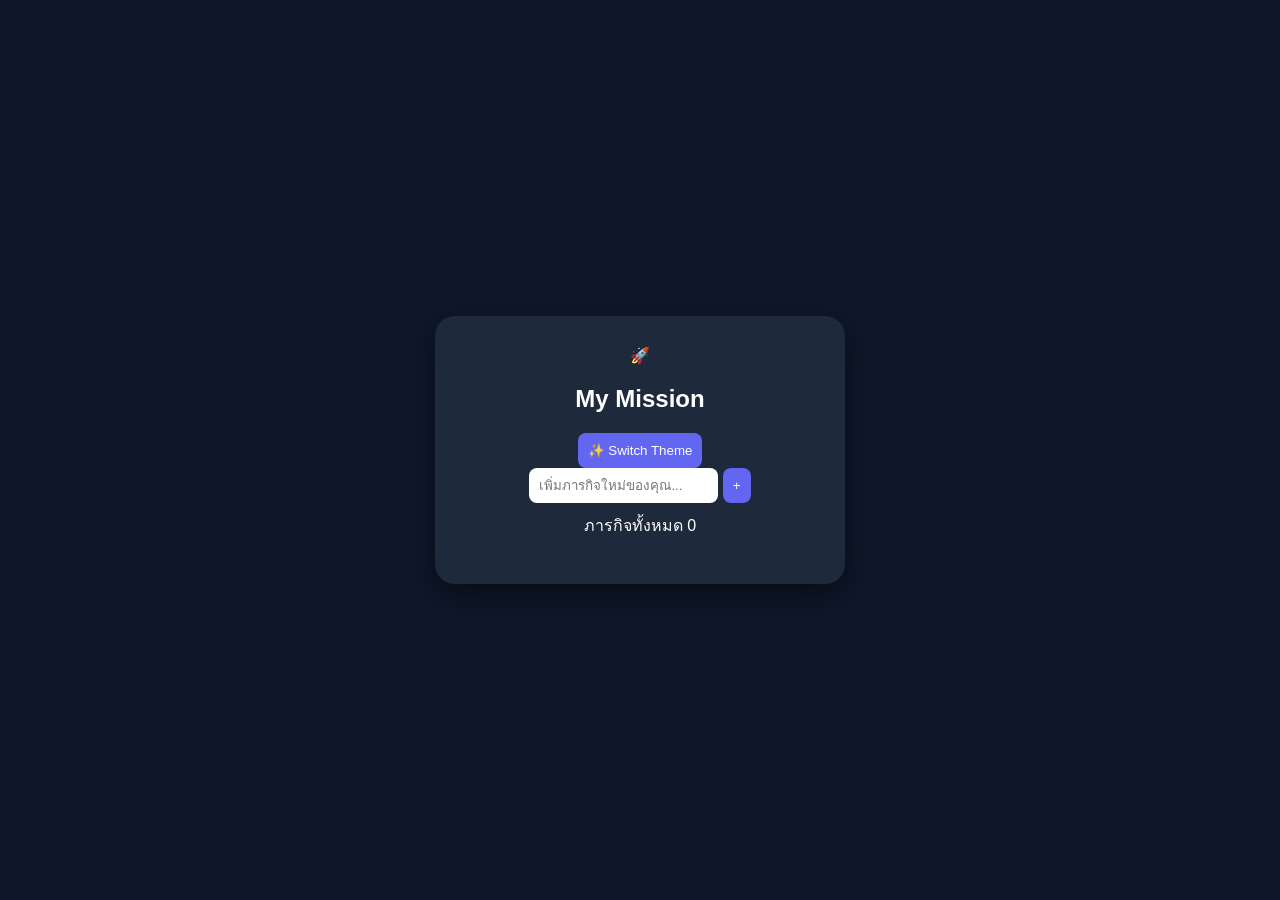
<file: index.html>
<!DOCTYPE html>
<html lang="th">
<head>
    <meta charset="UTF-8">
    <meta name="viewport" content="width=device-width, initial-scale=1.0">
    <title>My Mission</title>
    
    <link rel="stylesheet" type="text/css" href="./style.css">
</head>
<body id="mainBody">

    <div class="app-wrapper">
        
        <div class="container">
            <header>
                <div class="logo-section">
                    <span class="icon">🚀</span>
                    <h2>My Mission</h2>
                </div>
                <button id="modeBtn" class="glass-button" onclick="toggleDarkMode()">
                    ✨ Switch Theme
                </button>
            </header>
            
            <div class="main-content">
                <div class="input-box">
                    <input type="text" id="taskInput" placeholder="เพิ่มภารกิจใหม่ของคุณ...">
                    <button id="add-btn">
                        <span>+</span>
                    </button>
                </div>

                <div class="status-bar">
                    <span>ภารกิจทั้งหมด</span>
                    <span id="taskCount">0</span>
                </div>

                <ul id="taskList">
                    </ul>
            </div>
        </div>

    </div>

    <script src="script.js"></script>
</body>
</html>
</file>
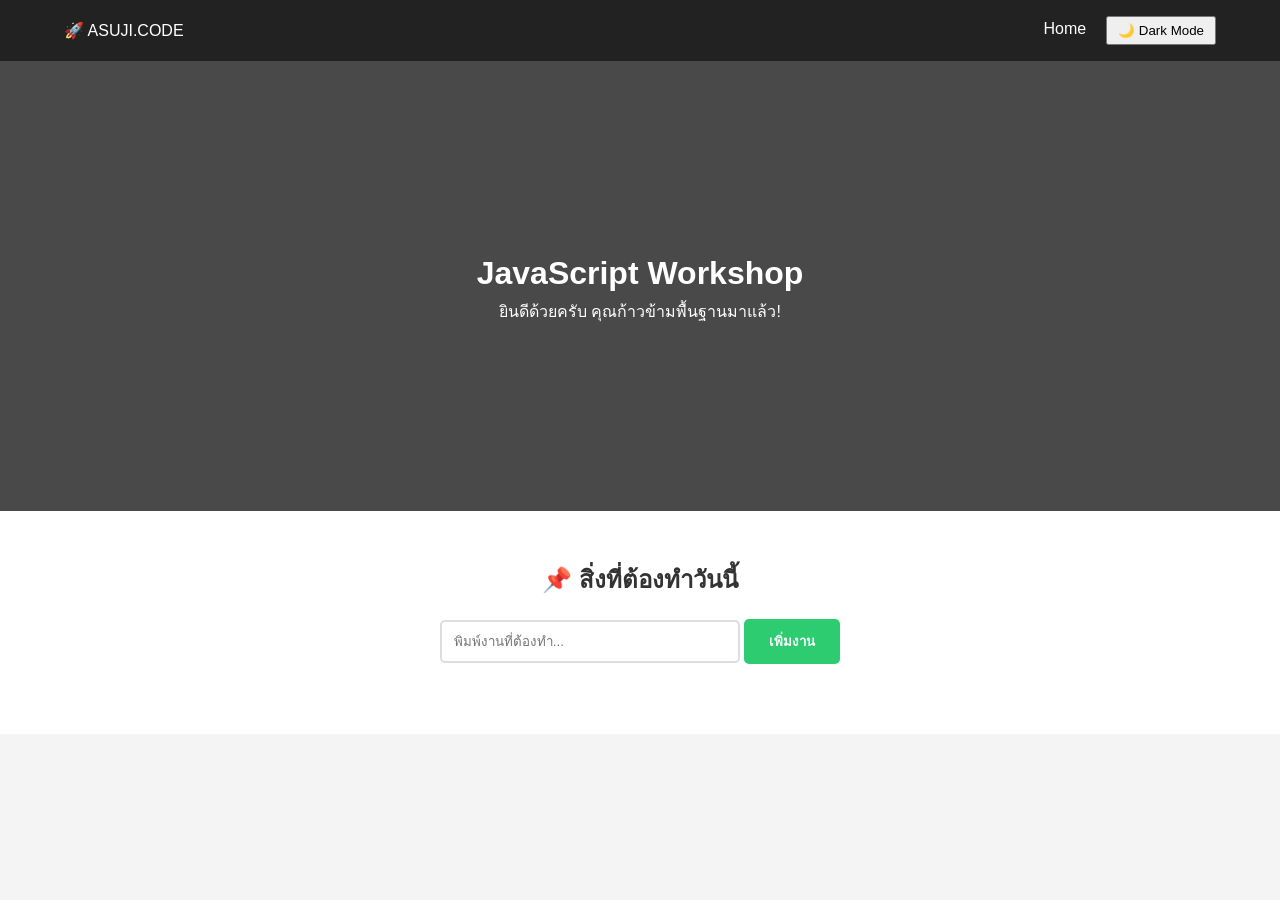
<file: Untitled-1.html>
<!DOCTYPE html>
<html lang="th">
<head>
    <meta charset="UTF-8">
    <meta name="viewport" content="width=device-width, initial-scale=1.0">
    <title>AsujinotFound Project v2</title>
    <style>
        /* --- 1. Global Styles --- */
        :root {
            --primary-color: #2ecc71;
            --dark-bg: #1a1a1a;
            --light-bg: #f4f4f4;
            --card-white: #ffffff;
            --transition: 0.3s ease;
        }

        * {
            margin: 0;
            padding: 0;
            box-sizing: border-box;
            font-family: 'Kanit', sans-serif; /* แนะนำให้ใช้ Font Kanit จะดูสวยมากครับ */
        }

        body {
            background-color: var(--light-bg);
            color: #333;
            line-height: 1.6;
            transition: var(--transition);
        }

        /* --- 2. Navigation --- */
        nav {
            background: #222;
            color: white;
            display: flex;
            justify-content: space-between;
            align-items: center;
            padding: 1rem 5%;
            position: sticky;
            top: 0;
            z-index: 100;
        }

        .nav-links {
            display: flex;
            list-style: none;
            gap: 20px;
        }

        .nav-links a {
            color: white;
            text-decoration: none;
            font-weight: 500;
        }

        .nav-links a:hover { color: var(--primary-color); }

        /* --- 3. Hero Section --- */
        .hero {
            height: 50vh;
            background: linear-gradient(rgba(0,0,0,0.7), rgba(0,0,0,0.7)), 
                        url('https://images.unsplash.com/photo-1498050108023-c5249f4df085?auto=format&fit=crop&w=1350&q=80');
            background-size: cover;
            background-position: center;
            display: flex;
            flex-direction: column;
            justify-content: center;
            align-items: center;
            color: white;
            text-align: center;
        }

        /* --- 4. Interactive Section (To-Do List) --- */
        .interactive-section {
            padding: 50px 5%;
            background: white;
            text-align: center;
        }

        .input-group {
            margin: 20px 0;
        }

        input[type="text"] {
            padding: 12px;
            width: 300px;
            border: 2px solid #ddd;
            border-radius: 5px;
            outline: none;
        }

        .btn-add {
            padding: 12px 25px;
            background: var(--primary-color);
            color: white;
            border: none;
            border-radius: 5px;
            cursor: pointer;
            font-weight: bold;
        }

        #todoList {
            max-width: 400px;
            margin: 20px auto;
            text-align: left;
            list-style: none;
        }

        .todo-item {
            background: #f9f9f9;
            padding: 10px;
            margin-bottom: 8px;
            border-radius: 5px;
            display: flex;
            justify-content: space-between;
            align-items: center;
            box-shadow: 0 2px 5px rgba(0,0,0,0.05);
        }

        /* --- 5. Dark Mode Logic --- */
        body.dark-mode {
            background-color: var(--dark-bg);
            color: white;
        }

        body.dark-mode .interactive-section {
            background-color: #222;
        }

        body.dark-mode .todo-item {
            background-color: #333;
            color: white;
        }
    </style>
</head>
<body id="mainBody">

    <nav>
        <div class="logo">🚀 ASUJI.CODE</div>
        <ul class="nav-links">
            <li><a href="#">Home</a></li>
            <li><button onclick="toggleDarkMode()" id="modeBtn" style="cursor:pointer; padding: 5px 10px;">🌙 Dark Mode</button></li>
        </ul>
    </nav>

    <header class="hero">
        <h1>JavaScript Workshop</h1>
        <p>ยินดีด้วยครับ คุณก้าวข้ามพื้นฐานมาแล้ว!</p>
    </header>

    <section class="interactive-section">
        <h2>📌 สิ่งที่ต้องทำวันนี้</h2>
        <div class="input-group">
            <input type="text" id="taskInput" placeholder="พิมพ์งานที่ต้องทำ...">
            <button class="btn-add" onclick="addTask()">เพิ่มงาน</button>
        </div>
        <ul id="todoList">
            </ul>
    </section>

    <script>
       // 1. ทุกครั้งที่เปิดหน้าเว็บ ให้ไปดึงข้อมูลเก่ามาโชว์ก่อน
window.onload = function() {
    loadTasks();
};

function addTask() {
    const input = document.getElementById('taskInput');
    const list = document.getElementById('todoList');

    if (input.value.trim() === "") return;

    createTaskElement(input.value);
    saveTasks(); // <--- เพิ่มตรงนี้: บันทึกทุกครั้งที่เพิ่มงาน
    input.value = "";
}

// ฟังก์ชันสร้าง UI ของงาน (แยกออกมาเพื่อให้ใช้ซ้ำได้)
function createTaskElement(text) {
    const list = document.getElementById('todoList');
    const li = document.createElement('li');
    li.className = 'todo-item';
    li.innerHTML = `
        <span>✅ ${text}</span>
        <button onclick="this.parentElement.remove(); saveTasks();" style="color:red; background:none; border:none; cursor:pointer;">ลบ</button>
    `;
    list.appendChild(li);
}

// 2. ฟังก์ชันบันทึกข้อมูลลงลิ้นชัก (LocalStorage)
function saveTasks() {
    const tasks = [];
    // ไปดึงข้อความจากทุก <li> ที่มีอยู่ในหน้าเว็บตอนนี้
    document.querySelectorAll('.todo-item span').forEach(span => {
        tasks.push(span.innerText.replace('✅ ', ''));
    });
    // แปลง Array เป็นข้อความ JSON แล้วเซฟลงชื่อ 'myTasks'
    localStorage.setItem('myTasks', JSON.stringify(tasks));
}

// 3. ฟังก์ชันโหลดข้อมูลจากลิ้นชัก
function loadTasks() {
    const savedData = localStorage.getItem('myTasks');
    if (savedData) {
        const tasks = JSON.parse(savedData); // แปลงข้อความกลับเป็น Array
        tasks.forEach(task => createTaskElement(task));
    }
}

// ฟังก์ชันสลับโหมด (เหมือนเดิม)
function toggleDarkMode() {
    const body = document.getElementById('mainBody');
    const btn = document.getElementById('modeBtn');
    body.classList.toggle('dark-mode');
    btn.innerText = body.classList.contains('dark-mode') ? "☀️ Light Mode" : "🌙 Dark Mode";
}
    </script>

</body>
</html>
</file>
<file: style.css>
/* style.css */
body {
    margin: 0;
    padding: 0;
    font-family: sans-serif;
    background: #0f172a; /* สีเข้ม */
    color: white;
    display: flex;
    justify-content: center;
    align-items: center;
    min-height: 100vh;
}

.container {
    background: #1e293b;
    padding: 30px;
    border-radius: 20px;
    box-shadow: 0 10px 30px rgba(0,0,0,0.5);
    width: 350px;
    text-align: center;
}

input {
    padding: 10px;
    border-radius: 8px;
    border: none;
    margin-bottom: 10px;
}

button {
    cursor: pointer;
    padding: 10px;
    border-radius: 8px;
    border: none;
    background: #6366f1;
    color: white;
}
/* เมื่อ JavaScript สั่งเติมคลาส dark-mode ให้ Body */
body.dark-mode {
    background: #f1f5f9 !important; /* เปลี่ยนเป็นพื้นหลังสว่าง */
    color: #1e293b !important; /* เปลี่ยนตัวหนังสือเป็นสีเข้ม */
}

body.dark-mode .container {
    background: white !important;
    box-shadow: 0 10px 25px rgba(0,0,0,0.1);
}

body.dark-mode input[type="text"] {
    background: #f8fafc;
    color: #0f172a;
    border: 1px solid #cbd5e1;
}
button:hover {
    animation: shake 0.5s;
}
@keyframes shake {
    0% { transform: rotate(0deg); }
    25% { transform: rotate(5deg); }
    50% { transform: rotate(-5deg); }
    100% { transform: rotate(0deg); }
}
</file>
